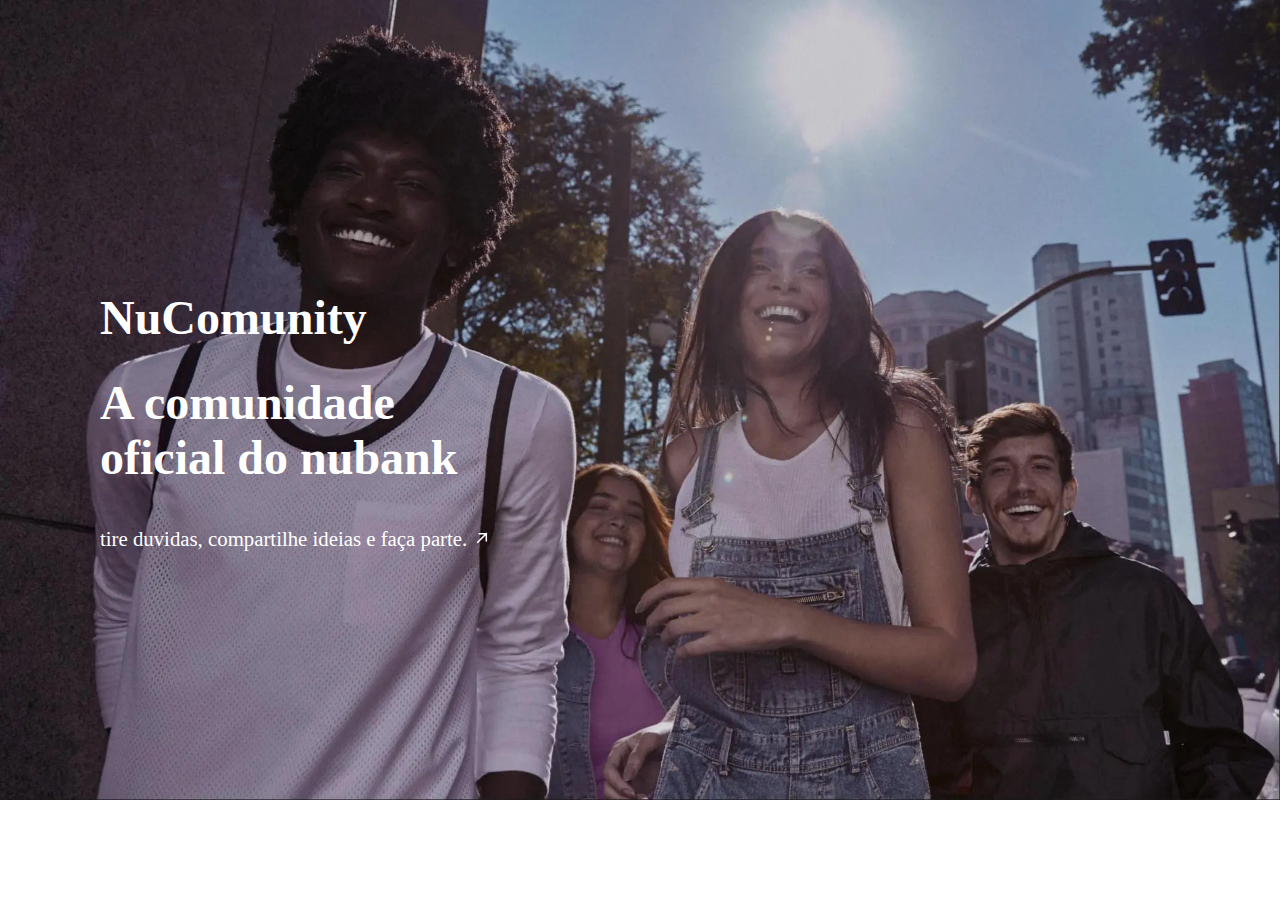
<file: pages/comunidade.html>
<!DOCTYPE html>
<html lang="pt-br">
<head>
    <meta charset="UTF-8">
    <link rel="stylesheet" href="../assets/styles/comunidade.css">
    <meta name="viewport" content="width=device-width, initial-scale=1.0">
    <title>comunidade</title>
</head>
<body>
    <main>
        <div>
          <h2 class="title">NuComunity</h2>
          <p class="subtitle">A comunidade oficial do nubank
            </p>
        <p><a href="#" class="test">tire duvidas, compartilhe ideias e faça parte.<svg xmlns="http://www.w3.org/2000/svg" width="16" height="16" fill="none" viewBox="0 0 21 20" class="SVGWrapper-c62y5b-0 kaxtjN StyledIcon-sc-1d6qvbo-0 gqkpYV svg" color="currentColor" role="img"><title>Internal Link</title><g>
            <path d="M18.5 10H2.5M18.5 10L12 16.5M18.5 10L12 3.5" stroke="currentColor" stroke-width="2" stroke-linecap="square" stroke-linejoin="round"></path>
          </g></svg></a></p>
      </main>
</body>
</html>
</file>
<file: assets/styles/comunidade.css>
* {
    margin: 0;
    padding: 0;
    box-sizing: border-box;
  }
  
  body{
    background: url("../img/comunidade.webp") no-repeat;
    background-size: cover;
    font-size: 2em;
    color: white;
    
  }
  
  .title {
    margin: 290px 0px 0px 100px;
  }
  
  .subtitle {
    font-size: 3rem;
    margin:30px 0 32px 100px;
    width: 30%;
    font-weight: bold;
  }
  
  .test {
    font-size:1.3rem;
    color: white;
    padding-left: 100px; 
    text-decoration: none;
  }
  .test:hover{
    text-decoration: underline;
  }

  svg {
    color: white; 
    transform:rotate(-45deg); 
    margin-left:0.4rem;
  }
</file>
